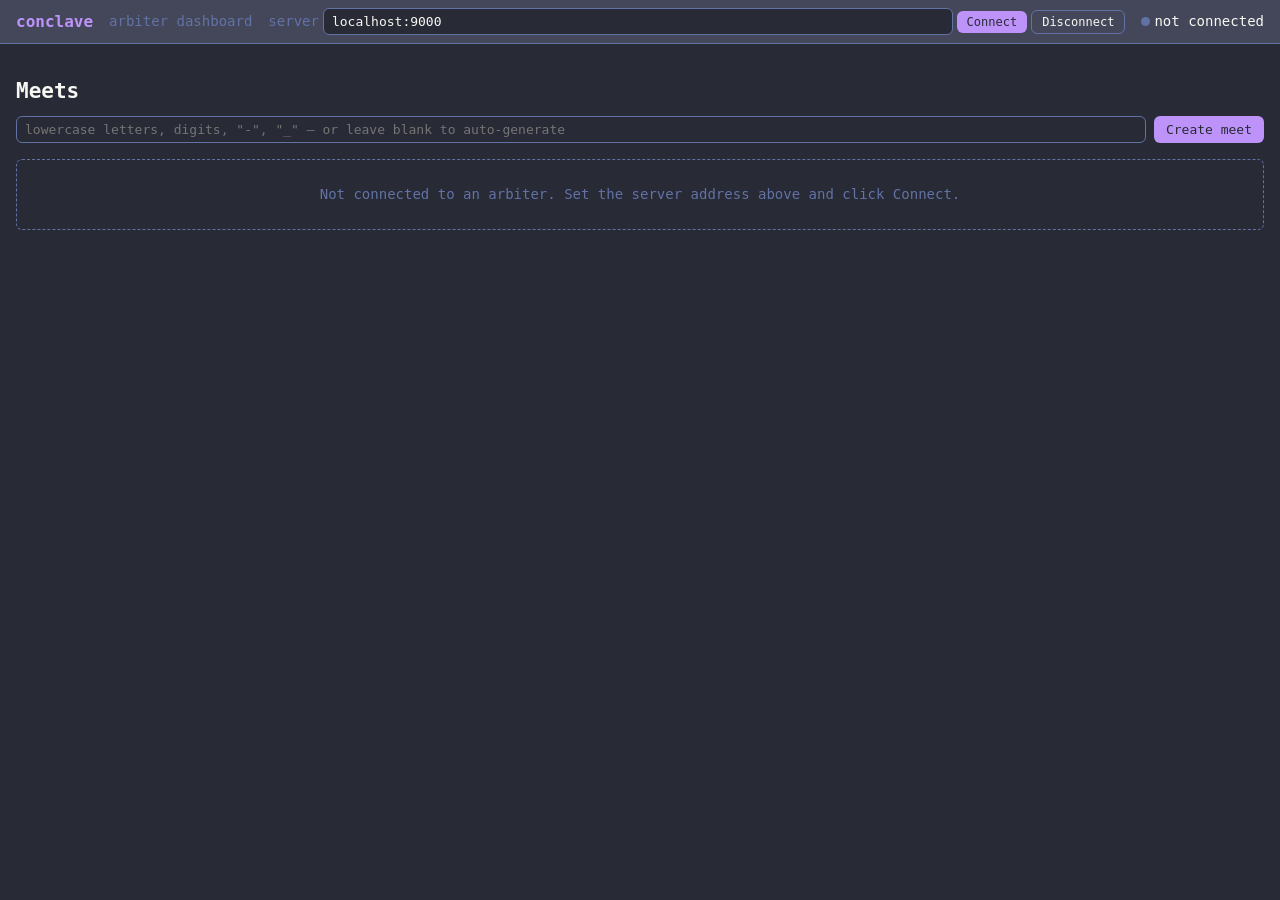
<file: web/index.html>
<!doctype html>
<html lang="en" data-theme="dark">
<head>
<meta charset="utf-8">
<meta name="viewport" content="width=device-width, initial-scale=1">
<title>conclave — arbiter dashboard</title>
<meta name="description" content="Live view of a conclave meet's subnet: the elected coordinator, relay tree, node health, and event stream.">
<!-- Dark-only by design — docs/design-system.md §2.4 explicitly scopes a light variant out
     of Phase 7. This ships one theme, defined once in css/tokens.css, and says so here
     rather than shipping a half-derived light mode. -->
<link rel="icon" href="data:image/svg+xml,%3Csvg xmlns='http://www.w3.org/2000/svg' viewBox='0 0 32 32'%3E%3Ccircle cx='16' cy='16' r='15' fill='%23282a36'/%3E%3Ccircle cx='16' cy='16' r='9' fill='%23bd93f9'/%3E%3Ccircle cx='16' cy='16' r='4' fill='%23ff79c6'/%3E%3C/svg%3E">
<link rel="stylesheet" href="css/tokens.css">
<link rel="stylesheet" href="css/layout.css">
<link rel="stylesheet" href="css/components.css">
</head>
<body>
<div id="version-banner" class="version-banner" hidden></div>
<header id="server-bar" class="server-bar"></header>
<main id="view-root" class="view-root"></main>
<script type="module" src="js/main.js"></script>
</body>
</html>
</file>
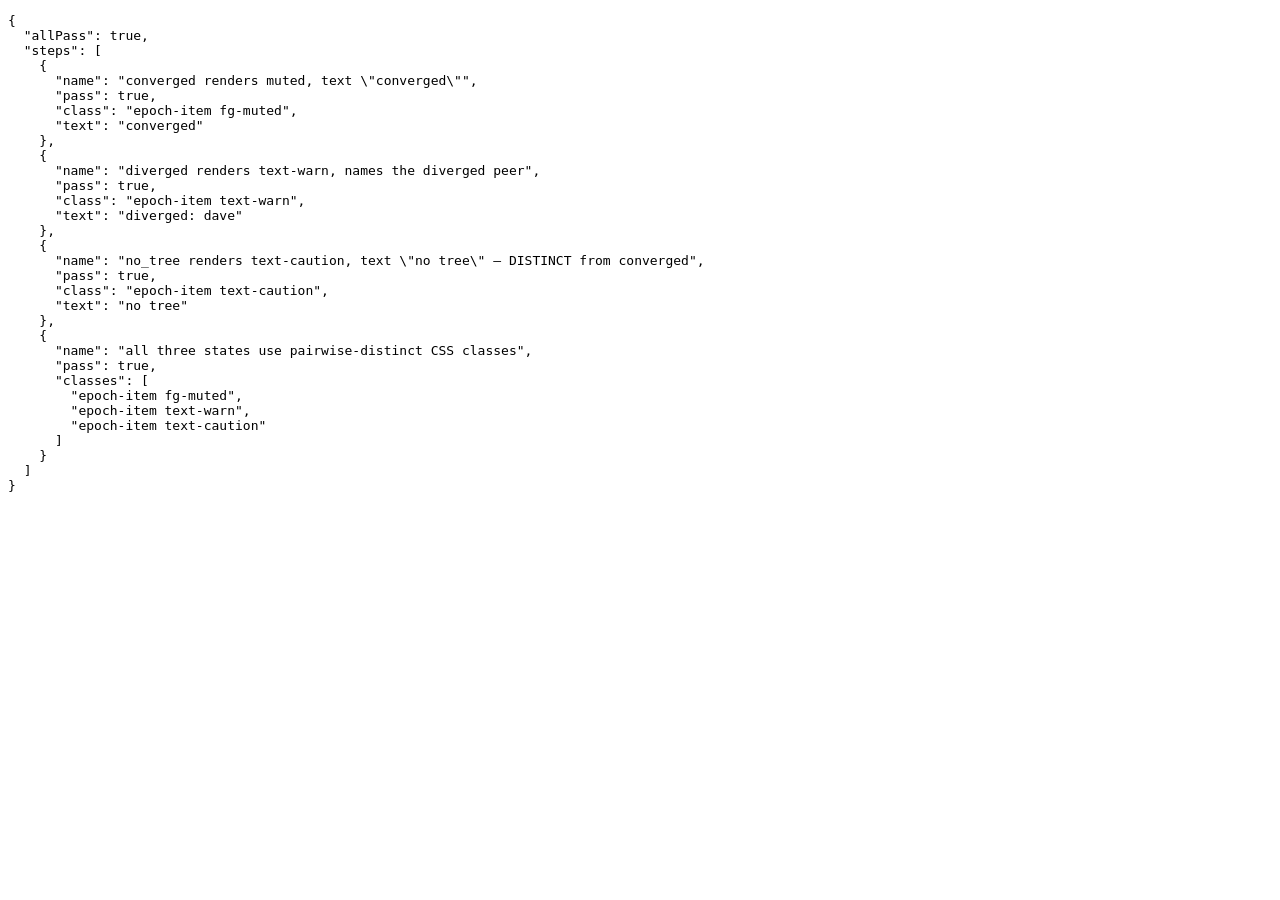
<file: web/tests/convergence.test.html>
<!doctype html>
<!--
  convergence.test.html — DEV-ONLY verification harness, not shipped app surface.

  Not linked from index.html and not exercised by the real dashboard. Drives the REAL
  state.js store (`openMeetDetail`) and the REAL meetDetail.js `render` function against
  three fixture-shaped snapshot bodies — web/fixtures/meet-standup.json (convergence:
  "converged"), meet-diverged.json ("diverged"), and meet-no-tree.json ("no_tree") — and
  asserts on the ACTUAL RENDERED epoch-bar item: its CSS class AND its text.

  Why the class matters as much as the text: the reported bug was `converged` (a boolean,
  now removed) reading vacuously true when there was no tree to compare at all — a green
  "everything's fine" signal on a meet that never built. §9.4b replaced it with a
  three-value string enum specifically so "no tree" gets its OWN rendering rather than
  falling into whichever of the other two a bare emptiness check produced. A test that
  only checked `diverged` and `converged` would not catch a regression back to that: this
  one drives all three states through the real render path and requires each to produce a
  DIFFERENT class, which is what "no_tree quietly renders as converged" cannot survive.

  Run it: open this file in a browser (any static server, e.g. `python3 -m http.server`
  from web/), or drive it headlessly and read `window.__testResult` after `load`.
-->
<html>
<head>
  <meta charset="utf-8">
  <title>convergence test</title>
</head>
<body>
<pre id="result">running…</pre>
<div id="container" style="display:none"></div>
<script type="module">
import { store, openMeetDetail, closeMeetDetail } from '../js/state.js';
import * as meetDetail from '../js/views/meetDetail.js';

class FakeWebSocket {
  constructor(url) {
    this.url = url;
    this.readyState = 0;
    this._listeners = {};
  }
  addEventListener(type, fn) {
    (this._listeners[type] ||= []).push(fn);
  }
  removeEventListener(type, fn) {
    if (this._listeners[type]) this._listeners[type] = this._listeners[type].filter((f) => f !== fn);
  }
  send() {}
  close() {
    this.readyState = 3;
    this._emit('close', { code: 1000 });
  }
  _emit(type, ev) {
    for (const fn of (this._listeners[type] || [])) fn(ev);
  }
  open() {
    this.readyState = 1;
    this._emit('open', {});
  }
  message(obj) {
    this._emit('message', { data: JSON.stringify(obj) });
  }
}
FakeWebSocket.OPEN = 1;

const originalWS = window.WebSocket;
let lastSocket = null;
window.WebSocket = function (url) {
  lastSocket = new FakeWebSocket(url);
  return lastSocket;
};

const container = document.getElementById('container');
const actions = {};
store.subscribe(() => meetDetail.render(container, store.getState(), actions));

async function loadFixture(name) {
  const res = await fetch(`../fixtures/${name}`);
  if (!res.ok) throw new Error(`fixture ${name} failed to load: HTTP ${res.status}`);
  return res.json();
}

function convergenceNode() {
  const bar = container.querySelector('.epoch-bar');
  // epoch, rev, coordinator, THEN the convergence item — positional, matching
  // meetDetail.js's renderEpochBar return order exactly.
  return bar ? bar.children[3] : null;
}

async function renderFixture(meetId, fixtureName) {
  openMeetDetail(meetId);
  lastSocket.open();
  const body = await loadFixture(fixtureName);
  lastSocket.message({
    api_version: 1, seq: 1, at_unix_ms: Date.now(), meet_id: meetId,
    epoch: body.epoch, rev: body.rev, kind: 'snapshot', data: body,
  });
  const node = convergenceNode();
  const result = { class: node ? node.className : null, text: node ? node.textContent : null };
  closeMeetDetail();
  return result;
}

const steps = [];
function record(name, cond, extra) {
  steps.push({ name, pass: !!cond, ...extra });
}

const converged = await renderFixture('standup', 'meet-standup.json');
record('converged renders muted, text "converged"',
  converged.class === 'epoch-item fg-muted' && converged.text === 'converged', converged);

const diverged = await renderFixture('standup-diverged', 'meet-diverged.json');
record('diverged renders text-warn, names the diverged peer',
  diverged.class === 'epoch-item text-warn' && diverged.text === 'diverged: dave', diverged);

const noTree = await renderFixture('fresh-meet', 'meet-no-tree.json');
// THE regression check: against the unfixed code (`meet.converged === false ||
// diverged.length > 0`), a no_tree snapshot has `diverged.length === 0` and no
// `converged` field at all (removed from the wire), so the condition is false and it
// falls through to the "converged" branch — same class, same text, as the first case
// above. This assertion is what must fail on that code.
record('no_tree renders text-caution, text "no tree" — DISTINCT from converged',
  noTree.class === 'epoch-item text-caution' && noTree.text === 'no tree'
    && noTree.class !== converged.class,
  noTree);

// All three classes pairwise distinct — the literal "visibly distinct" requirement.
const classes = [converged.class, diverged.class, noTree.class];
record('all three states use pairwise-distinct CSS classes',
  new Set(classes).size === 3, { classes });

window.WebSocket = originalWS;

const allPass = steps.every((s) => s.pass);
window.__testResult = { allPass, steps };
document.getElementById('result').textContent = JSON.stringify(window.__testResult, null, 2);
document.title = allPass ? 'PASS — convergence test' : 'FAIL — convergence test';
</script>
</body>
</html>
</file>
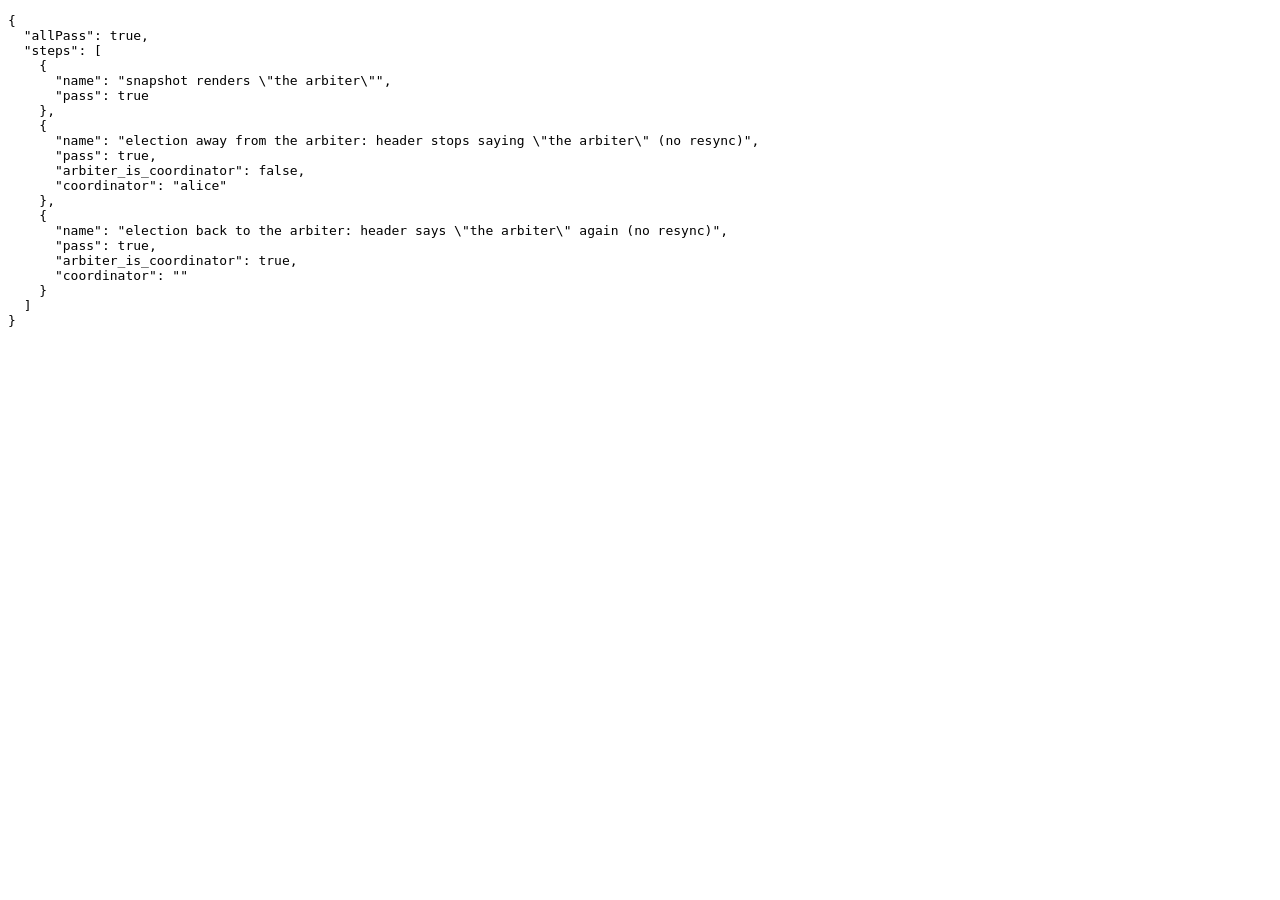
<file: web/tests/election-coordinator.test.html>
<!doctype html>
<!--
  election-coordinator.test.html — DEV-ONLY verification harness, not shipped app surface.

  Not linked from index.html and not exercised by the real dashboard. It drives the REAL
  state.js store (`openMeetDetail`, unexported `applyDelta` included) and the REAL
  meetDetail.js `render` function — the exact code the browser runs — through a fake
  WebSocket transport, and asserts on the ACTUAL RENDERED DOM, not on internal state alone.
  That matters here specifically: the bug this catches is that state.js could update
  `meet.coordinator` on an `election` delta without updating `meet.arbiter_is_coordinator`,
  and meetDetail.js's header renders on the SECOND field
  (arbiter.Meet.Coordinator's own doc comment: "" means EITHER vacant OR arbiter-hosted,
  distinguished only by arbiter_is_coordinator, never by testing the name for "").
  A test that only inspected `meet.coordinator` would not have caught it.

  No fake clock is needed (unlike reconnect-backoff.test.html): this scenario only ever
  delivers three frames on cue and reads the DOM after each, so it runs at real speed in
  well under a second regardless.

  Run it: open this file in a browser (any static server, e.g. `python3 -m http.server`
  from web/), or drive it headlessly and read `window.__testResult` after `load`.
-->
<html>
<head>
  <meta charset="utf-8">
  <title>election-coordinator test</title>
</head>
<body>
<pre id="result">running…</pre>
<div id="container" style="display:none"></div>
<script type="module">
import { store, openMeetDetail, closeMeetDetail } from '../js/state.js';
import * as meetDetail from '../js/views/meetDetail.js';

// ---------------------------------------------------------------------------------------
// Fake transport — same shape as reconnect-backoff.test.html's FakeWebSocket, plus a
// message() helper since this scenario needs to deliver snapshot/delta frames, not just
// open/close.
// ---------------------------------------------------------------------------------------
class FakeWebSocket {
  constructor(url) {
    this.url = url;
    this.readyState = 0; // CONNECTING
    this._listeners = {};
  }
  addEventListener(type, fn) {
    (this._listeners[type] ||= []).push(fn);
  }
  removeEventListener(type, fn) {
    if (this._listeners[type]) this._listeners[type] = this._listeners[type].filter((f) => f !== fn);
  }
  send() {}
  close() {
    this.readyState = 3;
    this._emit('close', { code: 1000 });
  }
  _emit(type, ev) {
    for (const fn of (this._listeners[type] || [])) fn(ev);
  }
  open() {
    this.readyState = 1; // OPEN
    this._emit('open', {});
  }
  message(obj) {
    this._emit('message', { data: JSON.stringify(obj) });
  }
}
FakeWebSocket.OPEN = 1;

const originalWS = window.WebSocket;
let lastSocket = null;
window.WebSocket = function (url) {
  lastSocket = new FakeWebSocket(url);
  return lastSocket;
};

// ---------------------------------------------------------------------------------------
// Real render wiring, minimal — the same shape main.js uses: re-render into a container
// on every store change. `actions` is deliberately empty: dom.js's el() skips any prop
// whose value is null/undefined, so an unset action handler is simply not attached — this
// scenario never clicks anything, including Resync, which is the whole point.
// ---------------------------------------------------------------------------------------
const container = document.getElementById('container');
const actions = {};
store.subscribe(() => meetDetail.render(container, store.getState(), actions));

function headerShowsArbiter() {
  return !!container.querySelector('.pill-muted') &&
    container.querySelector('.pill-muted').textContent === 'the arbiter';
}
function headerCoordinatorText() {
  const pill = container.querySelector('.pill-muted');
  if (pill && pill.textContent === 'the arbiter') return 'the arbiter';
  // meetDetail.js renders the bare peer name (or "(vacant)") as plain text next to the
  // "coordinator" label — read straight off state rather than re-deriving a selector,
  // since the point of this assertion is the STATE that fed the render, already proven
  // rendered by the headerShowsArbiter() check.
  return store.getState().meet ? store.getState().meet.coordinator : undefined;
}

const steps = [];
function record(name, cond, extra) {
  steps.push({ name, pass: !!cond, ...extra });
}

openMeetDetail('teststandup');
lastSocket.open();

const baseNode = {
  id: 'p2', name: 'alice', roles: ['relay'], health: 'healthy', parent: '', backup: '',
  children: [], depth: 0, upload_kbps: 1000, nat: 'direct', rtt_server_ms: 10, loss_pct: 0,
  cpu_pct: 5, fitness_lower_bound: 0.5, last_beat_seq: 1, last_beat_unix_ms: Date.now(),
};

// Step 1: initial snapshot is ARBITER-hosted (coordinator: "", arbiter_is_coordinator:
// true) — the starting state the reported bug's "stops saying the arbiter" is measured
// against.
lastSocket.message({
  api_version: 1, seq: 1, at_unix_ms: Date.now(), meet_id: 'teststandup', epoch: 5, rev: 1,
  kind: 'snapshot',
  data: {
    api_version: 1, id: 'teststandup', epoch: 5, rev: 1,
    coordinator: '', coordinator_id: '_server', arbiter_is_coordinator: true,
    root: 'alice', at_unix_ms: Date.now(), nodes: [baseNode], edges: [], backups: [],
    stale_rejected: 0, converged: true, diverged: [], provenance: 'intended',
  },
});
record('snapshot renders "the arbiter"', headerShowsArbiter());

// Step 2 — THE BUG: an `election` delta moves the role AWAY from the arbiter to a real
// peer. No resync is ever requested. Against the unfixed code, `applyDelta`'s 'election'
// case set `coordinator` but left `arbiter_is_coordinator` untouched (still true from the
// snapshot), so the header kept reading "the arbiter" here.
lastSocket.message({
  api_version: 1, seq: 2, at_unix_ms: Date.now(), meet_id: 'teststandup', epoch: 6, rev: 1,
  kind: 'election', data: { epoch: 6, coordinator: 'alice', prev: '', reason: 'promotion' },
});
record('election away from the arbiter: header stops saying "the arbiter" (no resync)',
  !headerShowsArbiter() && headerCoordinatorText() === 'alice',
  { arbiter_is_coordinator: store.getState().meet.arbiter_is_coordinator, coordinator: store.getState().meet.coordinator });

// Step 3 — the reverse, explicitly requested: the role moves BACK to the arbiter.
// arbiter_is_coordinator must go true again; a one-directional fix (e.g. one that only
// ever sets it false) would pass step 2 and fail here.
lastSocket.message({
  api_version: 1, seq: 3, at_unix_ms: Date.now(), meet_id: 'teststandup', epoch: 7, rev: 1,
  kind: 'election', data: { epoch: 7, coordinator: '', prev: 'alice', reason: 'demotion' },
});
record('election back to the arbiter: header says "the arbiter" again (no resync)',
  headerShowsArbiter(),
  { arbiter_is_coordinator: store.getState().meet.arbiter_is_coordinator, coordinator: store.getState().meet.coordinator });

closeMeetDetail();
window.WebSocket = originalWS;

const allPass = steps.every((s) => s.pass);
window.__testResult = { allPass, steps };
document.getElementById('result').textContent = JSON.stringify(window.__testResult, null, 2);
document.title = allPass ? 'PASS — election-coordinator test' : 'FAIL — election-coordinator test';
</script>
</body>
</html>
</file>
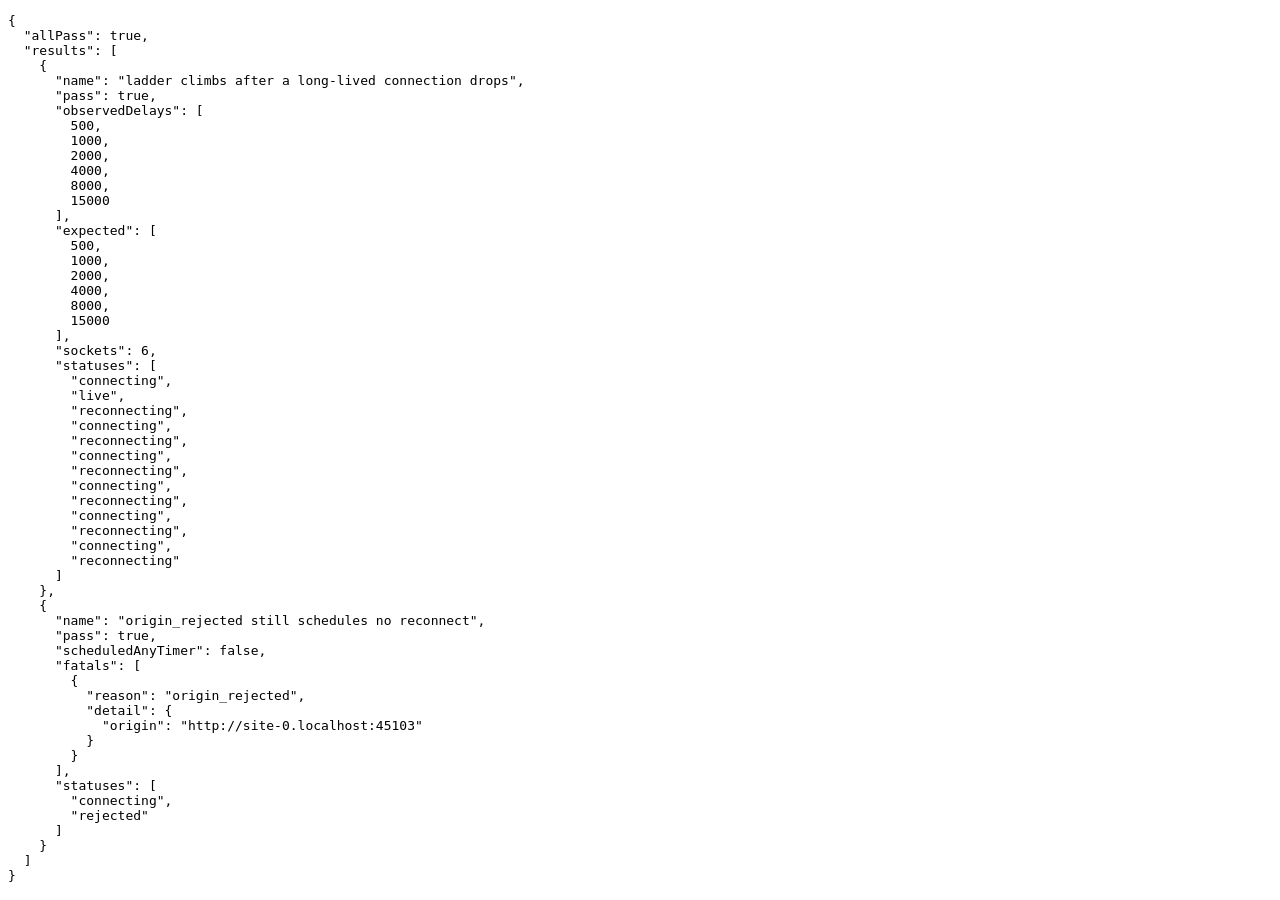
<file: web/tests/reconnect-backoff.test.html>
<!doctype html>
<!--
  reconnect-backoff.test.html — DEV-ONLY verification harness, not shipped app surface.

  Not linked from index.html and not exercised by the real dashboard. It exists to drive
  the REAL api.js EventSocket class — the exact code the browser runs — against a fake
  WebSocket transport and a fake clock, so the reconnect-backoff ladder can be asserted
  deterministically instead of by watching a real 30s+ timer in a real browser.

  Why a fake clock rather than real waits: STABLE_RESET_MS is 30s and the full backoff
  ladder (500,1000,2000,4000,8000,then 15000 steady) sums to well over a minute for one
  pass. Overriding `Date.now`/`setTimeout`/`clearTimeout` (and neutering `setInterval`,
  which only drives ping/stale-watch here and is irrelevant to this scenario) lets the
  whole scenario run in milliseconds of wall-clock time while exercising the exact same
  `_scheduleReconnect` code path a real dropped connection would.

  `Math.random` is pinned to 0.5 so `jitter(ms)` in api.js (`ms * (0.8 + rand*0.4)`)
  resolves to exactly `ms` — 0.8 + 0.5*0.4 = 1.0 — which is what makes asserting an exact
  delay sequence possible instead of a fuzzy range.

  Run it: open this file in a browser (any static server, e.g. `python3 -m http.server`
  from web/), or drive it headlessly and read `window.__testResult` after `load`.
-->
<html>
<head>
  <meta charset="utf-8">
  <title>reconnect-backoff test</title>
</head>
<body>
<pre id="result">running…</pre>
<script type="module">
import { EventSocket } from '../js/api.js';

// ---------------------------------------------------------------------------------------
// Fake transport — a controllable stand-in for the browser's WebSocket, with just the
// surface EventSocket touches: readyState, addEventListener/removeEventListener, send,
// close, and the WebSocket.OPEN constant used by _send's readyState check.
// ---------------------------------------------------------------------------------------
class FakeWebSocket {
  constructor(url) {
    this.url = url;
    this.readyState = 0; // CONNECTING
    this._listeners = {};
  }
  addEventListener(type, fn) {
    (this._listeners[type] ||= []).push(fn);
  }
  removeEventListener(type, fn) {
    if (this._listeners[type]) this._listeners[type] = this._listeners[type].filter((f) => f !== fn);
  }
  send() {}
  close() {
    this.readyState = 3; // CLOSED
    this._emit('close', { code: 1000 });
  }
  _emit(type, ev) {
    for (const fn of (this._listeners[type] || [])) fn(ev);
  }
  // Test-only helpers — not part of the real WebSocket surface.
  open() {
    this.readyState = 1; // OPEN
    this._emit('open', {});
  }
  fail(code) {
    this.readyState = 3; // CLOSED
    this._emit('close', { code });
  }
}
FakeWebSocket.CONNECTING = 0;
FakeWebSocket.OPEN = 1;
FakeWebSocket.CLOSING = 2;
FakeWebSocket.CLOSED = 3;

// ---------------------------------------------------------------------------------------
// Fake clock — a manually-advanced virtual timeline. `advanceTo` fires every pending
// timer whose deadline has arrived, in deadline order, allowing a fired callback to
// schedule a new timer that itself fires within the same advance (real setTimeout
// semantics) — which is exactly what happens here: a fired reconnect timer calls
// connect(), which (on failure) schedules the NEXT reconnect timer.
// ---------------------------------------------------------------------------------------
let fakeNow = 1_000_000;
let timers = [];
let nextTimerId = 1;
const setTimeoutCalls = []; // every {ms} this test observed passed to setTimeout

window.Date.now = () => fakeNow;
Math.random = () => 0.5; // pins jitter(ms) === ms exactly (see file header)

window.setTimeout = (fn, ms = 0) => {
  const id = nextTimerId++;
  timers.push({ id, fn, at: fakeNow + ms });
  setTimeoutCalls.push({ ms });
  return id;
};
window.clearTimeout = (id) => {
  timers = timers.filter((t) => t.id !== id);
};
// setInterval only drives ping/stale-watch in EventSocket — irrelevant to backoff timing
// and, left real, would just accumulate no-op fake timers forever. Neutered, not faked.
window.setInterval = () => nextTimerId++;
window.clearInterval = () => {};

function advanceTo(target) {
  for (;;) {
    timers.sort((a, b) => a.at - b.at);
    const next = timers.find((t) => t.at <= target);
    if (!next) break;
    timers = timers.filter((t) => t !== next);
    fakeNow = next.at;
    next.fn();
  }
  fakeNow = Math.max(fakeNow, target);
}
function advance(ms) {
  advanceTo(fakeNow + ms);
}

const STABLE_RESET_MS = 30000; // must match api.js's own constant (not exported)

// ---------------------------------------------------------------------------------------
// Scenario 1 — the regression: a connection survives past STABLE_RESET_MS, then every
// retry against a dead server fails without ever reopening. The backoff ladder must
// climb (500,1000,2000,4000,8000, then pinned at the 15000 steady state) — NOT reset to
// 500 on every single failure, which is what the unclamped `connectedAt` bug produced.
// ---------------------------------------------------------------------------------------
function scenarioLadderClimbs() {
  const sockets = [];
  const originalWS = window.WebSocket;
  window.WebSocket = function (url) {
    const ws = new FakeWebSocket(url);
    sockets.push(ws);
    return ws;
  };

  const statuses = [];
  const sock = new EventSocket('ws://fake-server', 'meet1', {
    onStatus: (s) => statuses.push(s),
  });

  const callsBefore = setTimeoutCalls.length;

  sock.connect();
  sockets[0].open(); // connectedAt = fakeNow (1_000_000)

  // Survive well past STABLE_RESET_MS with no other activity.
  advance(STABLE_RESET_MS + 1000); // fakeNow = 1_031_000

  // The connection drops. This is the FIRST failure after a genuinely long-lived
  // connection, so a reset to the fast retry step here is CORRECT, not the bug.
  sockets[0].fail(1011);

  // Now retry five more times, each one failing immediately (no 'open' in between —
  // the dead-server case). Advancing to each scheduled timer's deadline fires it,
  // which calls connect() again and creates the next fake socket.
  for (let i = 0; i < 5; i++) {
    advance(60000); // far enough to guarantee the pending reconnect timer fires
    const latest = sockets[sockets.length - 1];
    latest.fail(1011);
  }

  window.WebSocket = originalWS;

  const observedDelays = setTimeoutCalls.slice(callsBefore).map((c) => c.ms);
  // Expected under the FIX: reset once (connection genuinely survived), then climb the
  // ladder on every failure after that, pinning at the steady 15000ms state.
  const expected = [500, 1000, 2000, 4000, 8000, 15000];
  const pass = JSON.stringify(observedDelays) === JSON.stringify(expected);
  return { name: 'ladder climbs after a long-lived connection drops', pass, observedDelays, expected, sockets: sockets.length, statuses };
}

// ---------------------------------------------------------------------------------------
// Scenario 2 — the existing guarantee that must NOT regress: a socket that never opens
// at all (refused origin, reported as close code 1006 with no prior 'open') must be
// treated as fatal and must schedule NO reconnect whatsoever.
// ---------------------------------------------------------------------------------------
function scenarioOriginRejectedStillNoRetry() {
  const sockets = [];
  const originalWS = window.WebSocket;
  window.WebSocket = function (url) {
    const ws = new FakeWebSocket(url);
    sockets.push(ws);
    return ws;
  };

  const statuses = [];
  const fatals = [];
  const sock = new EventSocket('ws://fake-server', 'meet2', {
    onStatus: (s) => statuses.push(s),
    onFatal: (reason, detail) => fatals.push({ reason, detail }),
  });

  const callsBefore = setTimeoutCalls.length;
  sock.connect();
  sockets[0].fail(1006); // never opened — the refused-handshake shape
  window.WebSocket = originalWS;

  const scheduledAnyTimer = setTimeoutCalls.length > callsBefore;
  const pass = !scheduledAnyTimer
    && fatals.length === 1 && fatals[0].reason === 'origin_rejected'
    && statuses[statuses.length - 1] === 'rejected';
  return { name: 'origin_rejected still schedules no reconnect', pass, scheduledAnyTimer, fatals, statuses };
}

const results = [scenarioLadderClimbs(), scenarioOriginRejectedStillNoRetry()];
const allPass = results.every((r) => r.pass);

window.__testResult = { allPass, results };
document.getElementById('result').textContent = JSON.stringify(window.__testResult, null, 2);
document.title = allPass ? 'PASS — reconnect-backoff test' : 'FAIL — reconnect-backoff test';
</script>
</body>
</html>
</file>
<file: web/css/tokens.css>
/* tokens.css — the Dracula-derived design tokens from docs/design-system.md §2.1/§2.3.
 *
 * Token names are frozen by that doc; do not rename them. This file defines them exactly
 * once, on :root, because the dashboard is DARK ONLY (§2.4: "a light variant is out of
 * scope for Phase 7... the only supported theme is dark, and tokens are defined once for
 * it"). There is deliberately no `prefers-color-scheme` or `[data-theme="light"]` block.
 */

:root {
  /* Canvas / surface / text — §2.1 */
  --bg: #282a36;
  --surface: #44475a;
  --fg: #f8f8f2;
  --fg-muted: #6272a4;

  /* Role accents — §2.1 / §2.3 */
  --accent-primary: #bd93f9;   /* coordinator */
  --accent-secondary: #ff79c6; /* relay / attention */
  --edge: #8be9fd;             /* default overlay edge */
  --ok: #50fa7b;               /* healthy */
  --warn: #ffb86c;             /* degraded */
  --crit: #ff5555;             /* failover / dead / hard error */
  --caution: #f1fa8c;          /* near-threshold, hysteresis-pending */

  /* Auxiliary tokens — not frozen by design-system.md, but named here rather than left as
     bare literals, per this project's own "named constants with a justifying comment" rule. */
  --font-mono: "Fira Code", "JetBrains Mono", ui-monospace, SFMono-Regular, Menlo, monospace;
  --radius: 6px;
  --border: 1px solid var(--fg-muted);
  --space-1: 4px;
  --space-2: 8px;
  --space-3: 16px;
  --space-4: 24px;
}
</file>
<file: web/css/layout.css>
/* layout.css — page structure. The body itself must never scroll horizontally; any wide
 * content (tables, the event log, the subnet SVG) scrolls inside its own container instead
 * (task brief). Responsive down to 480px.
 */

* { box-sizing: border-box; }

html, body {
  margin: 0;
  padding: 0;
  background: var(--bg);
  color: var(--fg);
  font-family: var(--font-mono);
  font-size: 14px;
  line-height: 1.5;
  /* Belt-and-suspenders against the one failure mode this rule exists to prevent. */
  overflow-x: hidden;
  width: 100%;
}

.mock-banner {
  background: var(--caution);
  color: var(--bg);
  text-align: center;
  padding: var(--space-1) var(--space-2);
  font-size: 12px;
  font-weight: bold;
}

.version-banner {
  background: var(--crit);
  color: var(--bg);
  text-align: center;
  padding: var(--space-2);
  font-weight: bold;
  position: sticky;
  top: 0;
  z-index: 100;
}

.server-bar {
  display: flex;
  flex-wrap: wrap;
  align-items: center;
  gap: var(--space-3);
  padding: var(--space-2) var(--space-3);
  background: var(--surface);
  border-bottom: var(--border);
  position: sticky;
  top: 0;
  z-index: 50;
}

.view-root {
  padding: var(--space-3);
  max-width: 1400px;
  margin: 0 auto;
  width: 100%;
}

.meet-columns {
  display: grid;
  grid-template-columns: minmax(0, 2fr) minmax(260px, 1fr);
  gap: var(--space-3);
  align-items: start;
  margin-top: var(--space-3);
}

.subnet-col, .detail-col {
  min-width: 0; /* allow children's own overflow-x containers to actually constrain width */
}

.event-col {
  margin-top: var(--space-4);
  min-width: 0;
}

.meet-toolbar {
  display: flex;
  align-items: center;
  gap: var(--space-3);
  flex-wrap: wrap;
}

.meet-toolbar h2 {
  margin: 0;
  flex: 1 1 auto;
  min-width: 0;
  overflow-wrap: anywhere;
}

/* --- Wide-content scroll containers (never let these widen the page) --- */
.table-scroll,
.subnet-scroll,
.event-log-scroll,
.detail-table {
  overflow-x: auto;
  max-width: 100%;
}

@media (max-width: 900px) {
  .meet-columns {
    grid-template-columns: 1fr;
  }
}

@media (max-width: 480px) {
  .server-bar {
    padding: var(--space-2);
    gap: var(--space-2);
  }
  .view-root {
    padding: var(--space-2);
  }
  .server-field {
    flex-basis: 100%;
  }
  .server-input {
    width: 100%;
  }
}
</file>
<file: web/css/components.css>
/* components.css — buttons, inputs, badges, banners, tables, the event log, and SVG node
 * styling. One typeface (monospace), tabular-nums on every live metric per
 * docs/design-system.md §2.2.
 */

.tabular-nums, .epoch-bar, .detail-table, .node-label, .event-time { font-variant-numeric: tabular-nums; }

h2, h3, h4 { margin: var(--space-3) 0 var(--space-2); font-weight: 600; }
.fg-muted { color: var(--fg-muted); }
.text-warn { color: var(--warn); }
/* §9.4b's `no_tree` convergence state: "nothing to compare" is NOT healthy and must
   never read as green (`--ok`) — that is the exact bug the boolean `converged` caused.
   `--caution` (design-system.md §2.3: "near-threshold / dwell-pending") is the closest
   existing frozen token for "informational, not yet resolved, not actionable" and keeps
   this visibly distinct from both `.fg-muted` (converged) and `.text-warn` (diverged). */
.text-caution { color: var(--caution); }

/* --- buttons / inputs --- */
.btn {
  font-family: inherit;
  font-size: 13px;
  background: var(--accent-primary);
  color: var(--bg);
  border: none;
  border-radius: var(--radius);
  padding: 6px 12px;
  cursor: pointer;
}
.btn:hover { filter: brightness(1.1); }
.btn:active { filter: brightness(0.9); }
.btn-sm { padding: 4px 10px; font-size: 12px; }
.btn-ghost { background: transparent; color: var(--fg); border: var(--border); }
.btn-danger { background: var(--crit); color: var(--bg); }

input[type="text"], select {
  font-family: inherit;
  font-size: 13px;
  background: var(--bg);
  color: var(--fg);
  border: var(--border);
  border-radius: var(--radius);
  padding: 5px 8px;
}
input[type="text"]:focus, select:focus, .btn:focus, .subnet-node:focus {
  outline: 2px solid var(--edge);
  outline-offset: 1px;
}

/* --- server bar --- */
.brand { color: var(--accent-primary); font-weight: bold; text-decoration: none; font-size: 16px; }
.brand-sub { color: var(--fg-muted); }
.server-field { display: flex; align-items: center; gap: var(--space-1); flex: 1 1 auto; min-width: 220px; }
.server-label { color: var(--fg-muted); }
.server-input { flex: 1 1 auto; min-width: 140px; }
.server-status { display: flex; align-items: center; gap: var(--space-1); white-space: nowrap; }
.ws-status { display: flex; align-items: center; gap: 4px; }
.server-error { flex-basis: 100%; color: var(--crit); }

.status-dot {
  display: inline-block;
  width: 9px; height: 9px;
  border-radius: 50%;
  background: var(--fg-muted);
}
.dot-ok { background: var(--ok); }
.dot-warn { background: var(--warn); }
.dot-crit { background: var(--crit); }
.dot-muted { background: var(--fg-muted); }

.pill {
  font-size: 11px;
  padding: 2px 8px;
  border-radius: 999px;
  color: var(--bg);
  font-weight: bold;
}
.pill-warn { background: var(--warn); }
.pill-muted { background: var(--fg-muted); }

/* --- meets list --- */
.create-form { display: flex; gap: var(--space-2); margin-bottom: var(--space-3); flex-wrap: wrap; }
.meet-id-input { flex: 1 1 260px; }

.created-panel {
  background: var(--surface);
  border: 1px solid var(--ok);
  border-radius: var(--radius);
  padding: var(--space-2) var(--space-3);
  margin-bottom: var(--space-3);
}
.created-panel-head { display: flex; justify-content: space-between; align-items: center; }
.copy-row { display: flex; gap: var(--space-2); align-items: center; }
.copy-target {
  background: var(--bg);
  padding: 6px 10px;
  border-radius: var(--radius);
  overflow-x: auto;
  white-space: pre;
  flex: 1 1 auto;
  min-width: 0;
}

table { border-collapse: collapse; width: 100%; }
.meets-table th, .meets-table td { text-align: left; padding: 6px 10px; border-bottom: 1px solid var(--surface); white-space: nowrap; }
.meets-table th { color: var(--fg-muted); font-weight: normal; }
.ended-panel { margin-top: var(--space-3); color: var(--fg-muted); }
.ended-panel summary { cursor: pointer; color: var(--fg); font-weight: bold; padding: var(--space-1) 0; }
.ended-panel .meets-table td, .ended-panel .meets-table th { color: inherit; }
.meet-row { cursor: pointer; }
.meet-row:hover { background: var(--surface); }
.meet-row a { color: var(--edge); text-decoration: none; }
.num { text-align: right; font-variant-numeric: tabular-nums; }

.empty-state {
  color: var(--fg-muted);
  padding: var(--space-4);
  text-align: center;
  border: 1px dashed var(--fg-muted);
  border-radius: var(--radius);
}
.error-banner {
  background: var(--crit);
  color: var(--bg);
  padding: var(--space-2) var(--space-3);
  border-radius: var(--radius);
  margin: var(--space-2) 0;
  display: flex;
  gap: var(--space-2);
  align-items: center;
  justify-content: space-between;
}

/* --- epoch bar / build-state banners --- */
.epoch-bar {
  display: flex;
  gap: var(--space-3);
  flex-wrap: wrap;
  align-items: center;
  background: var(--surface);
  padding: var(--space-2) var(--space-3);
  border-radius: var(--radius);
  margin-top: var(--space-2);
}
.ws-inline { margin-left: auto; }

.build-banner {
  padding: var(--space-2) var(--space-3);
  border-radius: var(--radius);
  margin-top: var(--space-2);
}
.banner-settling { background: transparent; border: 1px dashed var(--fg-muted); color: var(--fg-muted); }
.banner-relaxed { background: transparent; border: 1px solid var(--warn); color: var(--warn); animation: flash-once 1.2s ease-out 1; }
.banner-unbuildable { background: var(--crit); color: var(--bg); font-weight: bold; }

@keyframes flash-once {
  0% { background: var(--warn); color: var(--bg); }
  100% { background: transparent; color: var(--warn); }
}

/* --- subnet tree --- */
.subnet-legend { display: flex; flex-wrap: wrap; gap: var(--space-3); font-size: 12px; color: var(--fg-muted); margin: var(--space-2) 0; }
.legend-item { display: flex; align-items: center; gap: 4px; }
.legend-swatch { width: 10px; height: 10px; border-radius: 50%; display: inline-block; }
.legend-coordinator { background: var(--accent-primary); }
.legend-relay { background: var(--accent-secondary); }
.legend-leaf { background: var(--surface); border: 1px solid var(--fg-muted); }
.legend-line { width: 16px; height: 0; border-top: 2px solid var(--edge); display: inline-block; }
.legend-backup { border-top-style: dashed; }
.legend-dot { width: 9px; height: 9px; border-radius: 50%; display: inline-block; }

.subnet-scroll { overflow-x: auto; border: var(--border); border-radius: var(--radius); background: var(--bg); }
.subnet-svg { display: block; }
.subnet-node { cursor: pointer; }
.node-label { fill: var(--fg); font-size: 14px; font-family: var(--font-mono); font-weight: bold; }
.node-name { fill: var(--fg-muted); font-size: 10px; font-family: var(--font-mono); }
.badge-letter { fill: var(--bg); font-size: 9px; font-family: var(--font-mono); font-weight: bold; }
.edge-flash { animation: edge-flash 1.6s ease-out 1; }
@keyframes edge-flash {
  0% { stroke-width: 4; opacity: 1; }
  100% { stroke-width: 2; opacity: 0.9; }
}

.unattached-panel { margin-top: var(--space-3); }
.unattached-chips { display: flex; flex-wrap: wrap; gap: var(--space-2); }
.chip {
  display: inline-flex;
  align-items: center;
  gap: 6px;
  background: var(--surface);
  border: none;
  color: var(--fg);
  font-family: inherit;
  font-size: 12px;
  padding: 4px 10px;
  border-radius: 999px;
  cursor: pointer;
}

/* --- node detail --- */
.node-detail { background: var(--surface); border-radius: var(--radius); padding: var(--space-3); }
.detail-table { width: 100%; }
.detail-key { color: var(--fg-muted); padding: 3px 8px 3px 0; white-space: nowrap; }
.detail-val { padding: 3px 0; }

/* --- demo controls --- */
.demo-container { margin-top: var(--space-3); background: var(--surface); border: 1px solid var(--accent-secondary); border-radius: var(--radius); padding: var(--space-3); }
.demo-row { display: flex; gap: var(--space-2); align-items: center; margin: var(--space-1) 0; }
.demo-status { display: block; margin-top: var(--space-1); }

/* --- event log --- */
.event-log-scroll { max-height: 420px; overflow-y: auto; overflow-x: auto; border: var(--border); border-radius: var(--radius); }
.event-row {
  display: grid;
  grid-template-columns: 90px 60px 140px 1fr;
  gap: var(--space-2);
  padding: 4px 10px;
  border-bottom: 1px solid var(--bg);
  white-space: nowrap;
  font-size: 12px;
}
.event-row .event-summary { white-space: normal; }
.event-time { color: var(--fg-muted); }
.event-seq { color: var(--fg-muted); }
.event-kind { font-weight: bold; }
.kind-ok .event-kind { color: var(--ok); }
.kind-warn .event-kind { color: var(--warn); }
.kind-crit .event-kind { color: var(--crit); }
.kind-primary .event-kind { color: var(--accent-primary); }
.kind-secondary .event-kind { color: var(--accent-secondary); }
.kind-accent .event-kind { color: var(--edge); }
.kind-muted .event-kind { color: var(--fg-muted); }
.kind-neutral .event-kind { color: var(--fg); }
</file>
